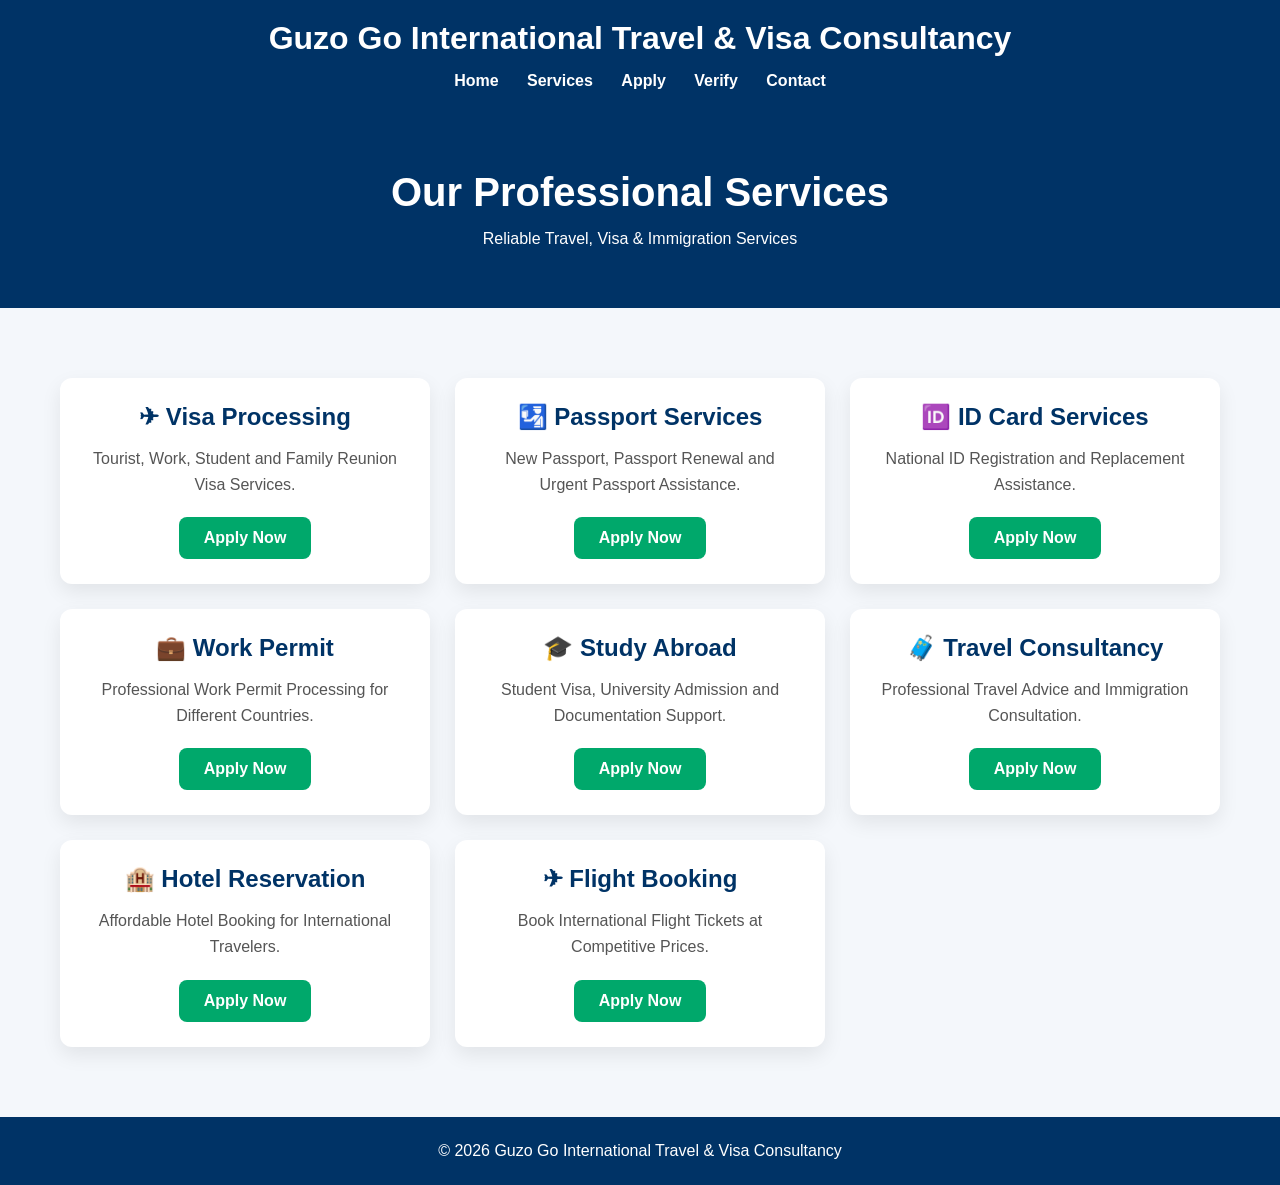
<file: services.html>
<!DOCTYPE html>
<html lang="en">
<head>
<meta charset="UTF-8">
<meta name="viewport" content="width=device-width, initial-scale=1.0">
<title>Our Services | Guzo Go International Travel & Visa Consultancy</title>

<style>

*{
margin:0;
padding:0;
box-sizing:border-box;
font-family:Arial,sans-serif;
}

body{
background:#f4f7fb;
}

header{
background:#003366;
color:white;
padding:20px;
text-align:center;
}

nav{
margin-top:15px;
}

nav a{
color:white;
text-decoration:none;
margin:0 12px;
font-weight:bold;
}

.hero{
background:#003366;
color:white;
padding:60px 20px;
text-align:center;
}

.hero h1{
font-size:40px;
margin-bottom:15px;
}

.container{
max-width:1200px;
margin:50px auto;
padding:20px;
display:grid;
grid-template-columns:repeat(auto-fit,minmax(280px,1fr));
gap:25px;
}

.card{
background:white;
padding:25px;
border-radius:12px;
box-shadow:0 8px 20px rgba(0,0,0,.08);
text-align:center;
transition:.3s;
}

.card:hover{
transform:translateY(-8px);
}

.card h2{
color:#003366;
margin-bottom:15px;
}

.card p{
margin-bottom:20px;
color:#555;
line-height:1.6;
}

.card a{
display:inline-block;
padding:12px 25px;
background:#00a86b;
color:white;
text-decoration:none;
border-radius:8px;
font-weight:bold;
}

.card a:hover{
background:#00895a;
}

footer{
background:#003366;
color:white;
text-align:center;
padding:25px;
margin-top:50px;
}

</style>

</head>

<body>

<header>

<h1>Guzo Go International Travel & Visa Consultancy</h1>

<nav>

<a href="index.html">Home</a>

<a href="services.html">Services</a>

<a href="apply.html">Apply</a>

<a href="verify.html">Verify</a>

<a href="contact.html">Contact</a>

</nav>

</header>

<section class="hero">

<h1>Our Professional Services</h1>

<p>Reliable Travel, Visa & Immigration Services</p>

</section>

<div class="container">

<div class="card">
<h2>✈ Visa Processing</h2>
<p>Tourist, Work, Student and Family Reunion Visa Services.</p>
<a href="apply.html">Apply Now</a>
</div>

<div class="card">
<h2>🛂 Passport Services</h2>
<p>New Passport, Passport Renewal and Urgent Passport Assistance.</p>
<a href="apply.html">Apply Now</a>
</div>

<div class="card">
<h2>🆔 ID Card Services</h2>
<p>National ID Registration and Replacement Assistance.</p>
<a href="apply.html">Apply Now</a>
</div>

<div class="card">
<h2>💼 Work Permit</h2>
<p>Professional Work Permit Processing for Different Countries.</p>
<a href="apply.html">Apply Now</a>
</div>

<div class="card">
<h2>🎓 Study Abroad</h2>
<p>Student Visa, University Admission and Documentation Support.</p>
<a href="apply.html">Apply Now</a>
</div>

<div class="card">
<h2>🧳 Travel Consultancy</h2>
<p>Professional Travel Advice and Immigration Consultation.</p>
<a href="apply.html">Apply Now</a>
</div>

<div class="card">
<h2>🏨 Hotel Reservation</h2>
<p>Affordable Hotel Booking for International Travelers.</p>
<a href="apply.html">Apply Now</a>
</div>

<div class="card">
<h2>✈ Flight Booking</h2>
<p>Book International Flight Tickets at Competitive Prices.</p>
<a href="apply.html">Apply Now</a>
</div>

</div>

<footer>

<p>© 2026 Guzo Go International Travel & Visa Consultancy</p>

</footer>

</body>
  </html>
</file>
